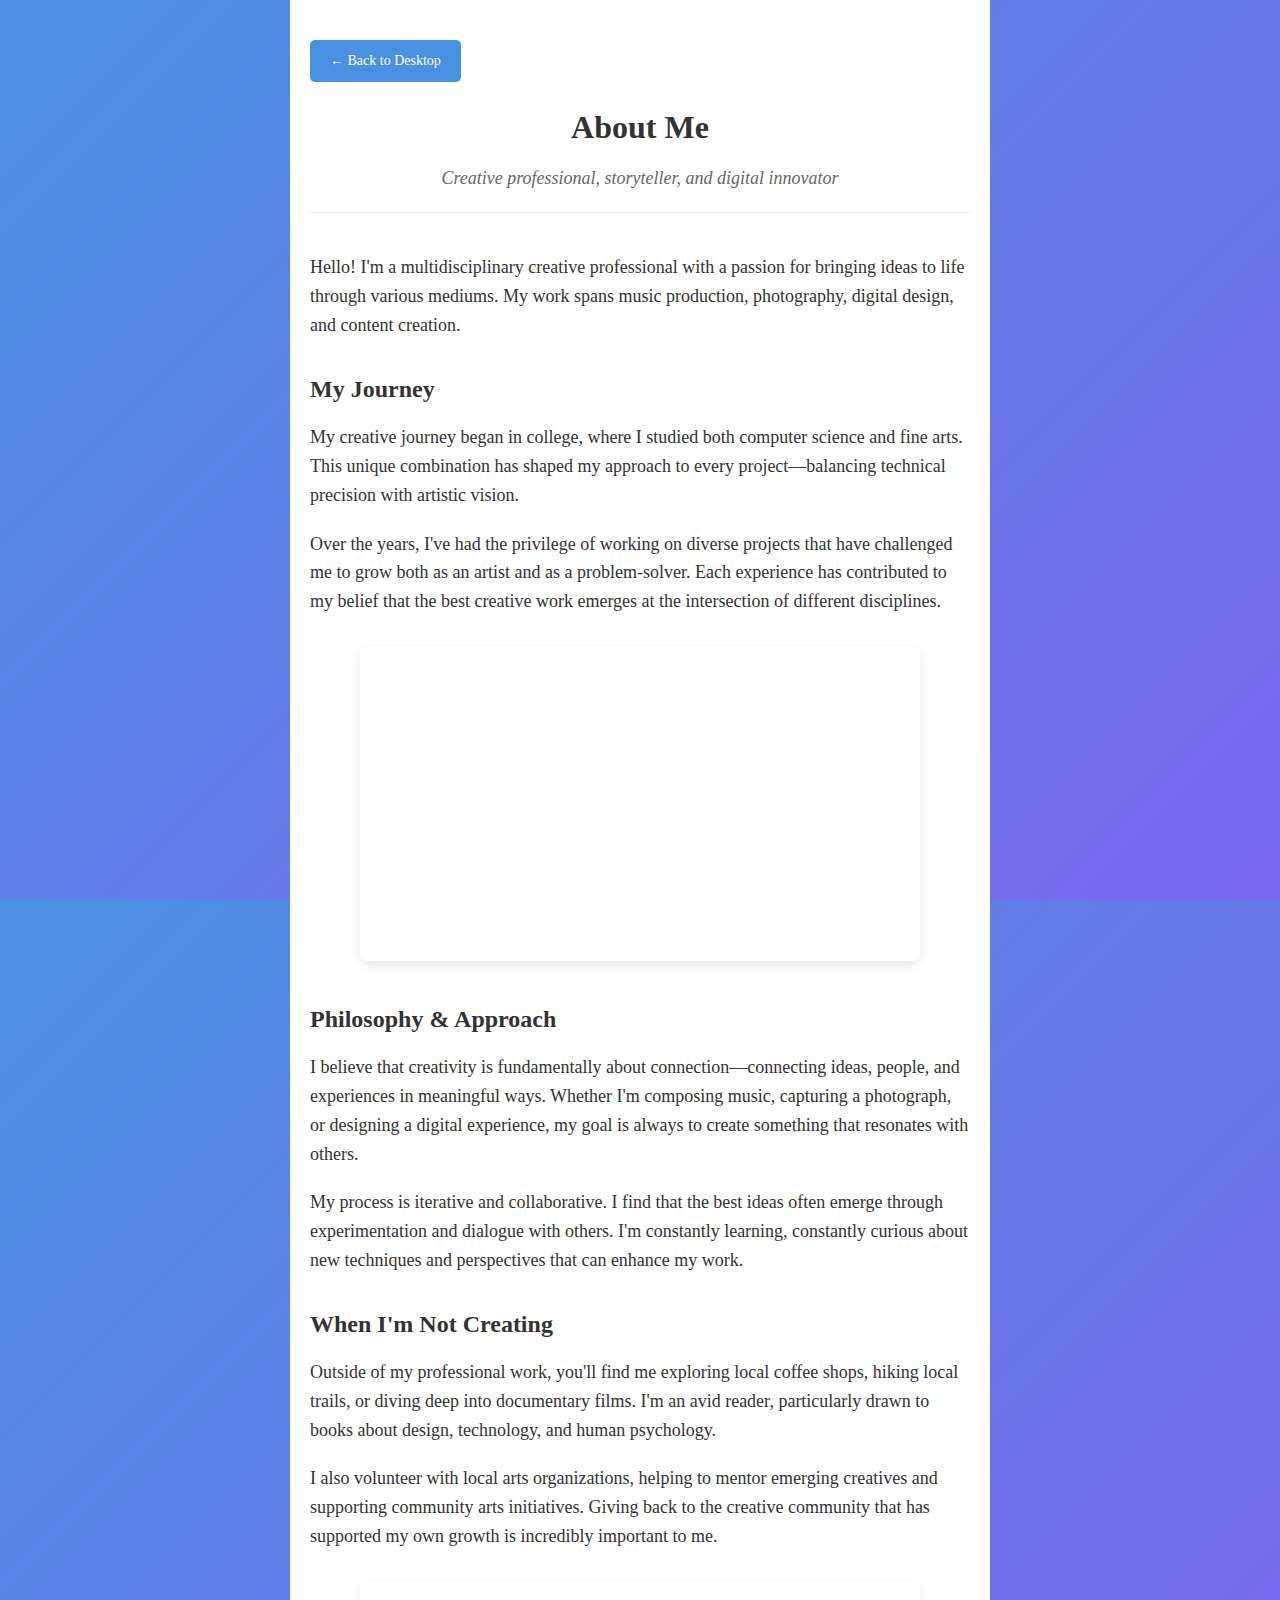
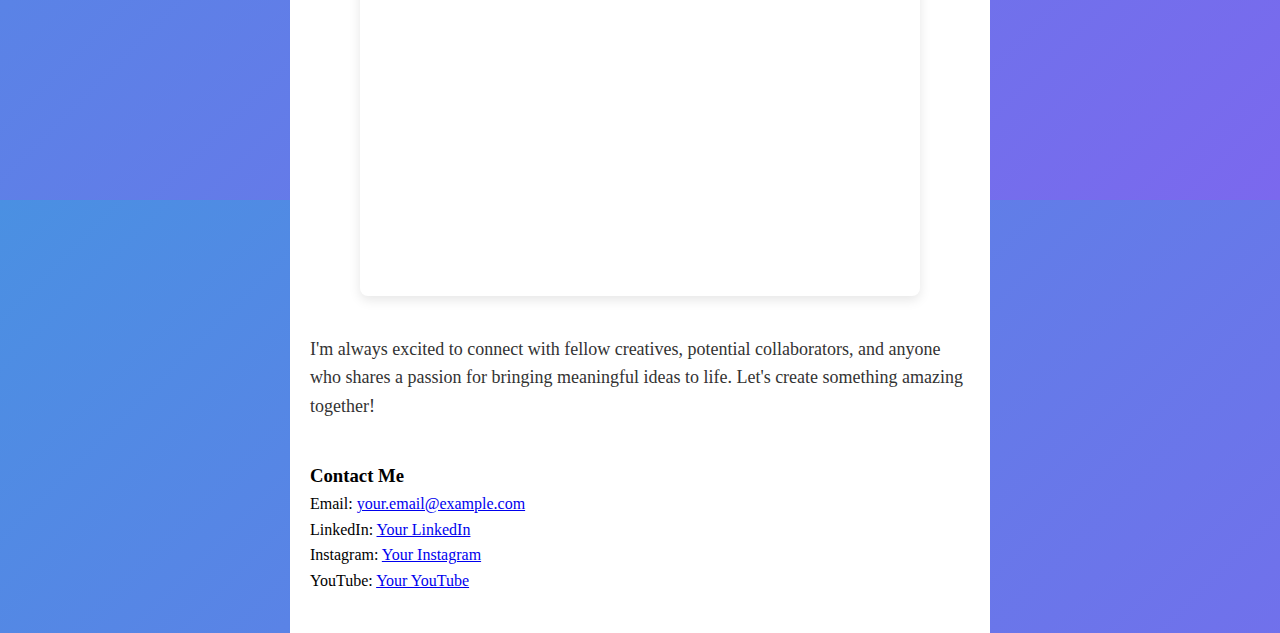
<file: about.html>
<!DOCTYPE html>
<html lang="en">
<head>
    <meta charset="UTF-8">
    <meta name="viewport" content="width=device-width, initial-scale=1.0">
    <title>About Me - Portfolio</title>
    <link rel="stylesheet" href="styles.css">
</head>
<body>
    <div class="article-container">
        <a href="index.html" class="back-button">← Back to Desktop</a>
        
        <div class="article-header">
            <h1 class="article-title">About Me</h1>
            <p class="article-subtitle">Creative professional, storyteller, and digital innovator</p>
        </div>
        
        <div class="article-content">
            <p>Hello! I'm a multidisciplinary creative professional with a passion for bringing ideas to life through various mediums. My work spans music production, photography, digital design, and content creation.</p>
            
            <h2>My Journey</h2>
            <p>My creative journey began in college, where I studied both computer science and fine arts. This unique combination has shaped my approach to every project—balancing technical precision with artistic vision.</p>
            
            <p>Over the years, I've had the privilege of working on diverse projects that have challenged me to grow both as an artist and as a problem-solver. Each experience has contributed to my belief that the best creative work emerges at the intersection of different disciplines.</p>
            
            <div class="youtube-embed">
                <iframe width="560" height="315" src="https://www.youtube.com/embed/dQw4w9WgXcQ" title="My Creative Process" frameborder="0" allow="accelerometer; autoplay; clipboard-write; encrypted-media; gyroscope; picture-in-picture" allowfullscreen></iframe>
            </div>
            
            <h2>Philosophy & Approach</h2>
            <p>I believe that creativity is fundamentally about connection—connecting ideas, people, and experiences in meaningful ways. Whether I'm composing music, capturing a photograph, or designing a digital experience, my goal is always to create something that resonates with others.</p>
            
            <p>My process is iterative and collaborative. I find that the best ideas often emerge through experimentation and dialogue with others. I'm constantly learning, constantly curious about new techniques and perspectives that can enhance my work.</p>
            
            <h2>When I'm Not Creating</h2>
            <p>Outside of my professional work, you'll find me exploring local coffee shops, hiking local trails, or diving deep into documentary films. I'm an avid reader, particularly drawn to books about design, technology, and human psychology.</p>
            
            <p>I also volunteer with local arts organizations, helping to mentor emerging creatives and supporting community arts initiatives. Giving back to the creative community that has supported my own growth is incredibly important to me.</p>
            
            <div class="youtube-embed">
                <iframe width="560" height="315" src="https://www.youtube.com/embed/dQw4w9WgXcQ" title="Life and Inspiration" frameborder="0" allow="accelerometer; autoplay; clipboard-write; encrypted-media; gyroscope; picture-in-picture" allowfullscreen></iframe>
            </div>
            
            <p>I'm always excited to connect with fellow creatives, potential collaborators, and anyone who shares a passion for bringing meaningful ideas to life. Let's create something amazing together!</p>
        </div>
        
        <!-- Contact Section -->
        <div class="contact-section">
            <h3>Contact Me</h3>
            <p>Email: <a href="mailto:your.email@example.com">your.email@example.com</a></p>
            <p>LinkedIn: <a href="#" target="_blank">Your LinkedIn</a></p>
            <p>Instagram: <a href="#" target="_blank">Your Instagram</a></p>
            <p>YouTube: <a href="#" target="_blank">Your YouTube</a></p>
        </div>
    </div>
</body>
</html>
</file>
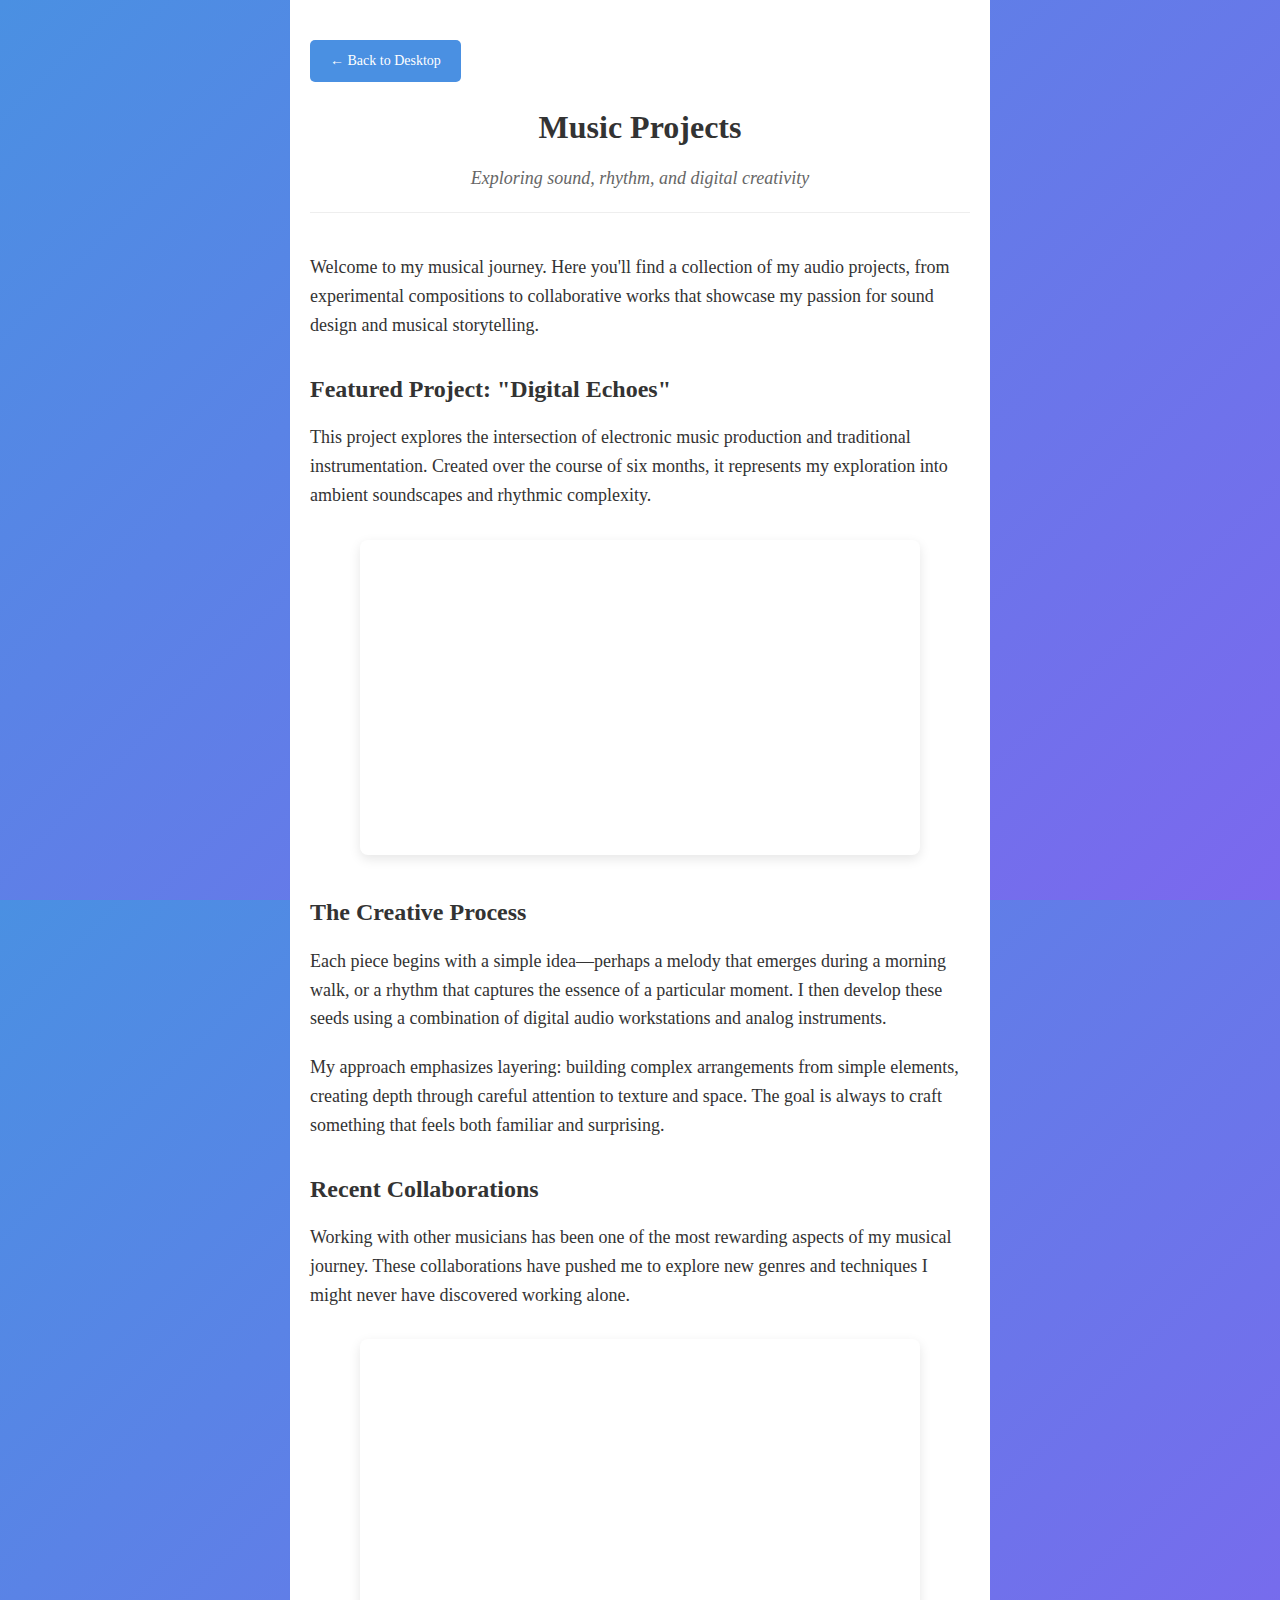
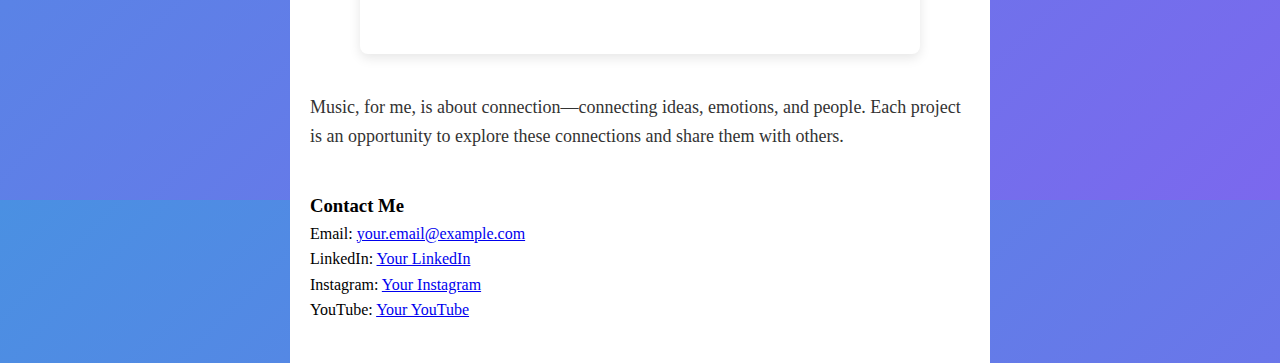
<file: music.html>
<!DOCTYPE html>
<html lang="en">
<head>
    <meta charset="UTF-8">
    <meta name="viewport" content="width=device-width, initial-scale=1.0">
    <title>Music Projects - Portfolio</title>
    <link rel="stylesheet" href="styles.css">
</head>
<body>
    <div class="article-container">
        <a href="index.html" class="back-button">← Back to Desktop</a>
        
        <div class="article-header">
            <h1 class="article-title">Music Projects</h1>
            <p class="article-subtitle">Exploring sound, rhythm, and digital creativity</p>
        </div>
        
        <div class="article-content">
            <p>Welcome to my musical journey. Here you'll find a collection of my audio projects, from experimental compositions to collaborative works that showcase my passion for sound design and musical storytelling.</p>
            
            <h2>Featured Project: "Digital Echoes"</h2>
            <p>This project explores the intersection of electronic music production and traditional instrumentation. Created over the course of six months, it represents my exploration into ambient soundscapes and rhythmic complexity.</p>
            
            <div class="youtube-embed">
                <iframe width="560" height="315" src="https://www.youtube.com/embed/dQw4w9WgXcQ" title="Music Project Video" frameborder="0" allow="accelerometer; autoplay; clipboard-write; encrypted-media; gyroscope; picture-in-picture" allowfullscreen></iframe>
            </div>
            
            <h2>The Creative Process</h2>
            <p>Each piece begins with a simple idea—perhaps a melody that emerges during a morning walk, or a rhythm that captures the essence of a particular moment. I then develop these seeds using a combination of digital audio workstations and analog instruments.</p>
            
            <p>My approach emphasizes layering: building complex arrangements from simple elements, creating depth through careful attention to texture and space. The goal is always to craft something that feels both familiar and surprising.</p>
            
            <h2>Recent Collaborations</h2>
            <p>Working with other musicians has been one of the most rewarding aspects of my musical journey. These collaborations have pushed me to explore new genres and techniques I might never have discovered working alone.</p>
            
            <div class="youtube-embed">
                <iframe width="560" height="315" src="https://www.youtube.com/embed/dQw4w9WgXcQ" title="Collaboration Project" frameborder="0" allow="accelerometer; autoplay; clipboard-write; encrypted-media; gyroscope; picture-in-picture" allowfullscreen></iframe>
            </div>
            
            <p>Music, for me, is about connection—connecting ideas, emotions, and people. Each project is an opportunity to explore these connections and share them with others.</p>
        </div>
        
        <!-- Contact Section -->
        <div class="contact-section">
            <h3>Contact Me</h3>
            <p>Email: <a href="mailto:your.email@example.com">your.email@example.com</a></p>
            <p>LinkedIn: <a href="#" target="_blank">Your LinkedIn</a></p>
            <p>Instagram: <a href="#" target="_blank">Your Instagram</a></p>
            <p>YouTube: <a href="#" target="_blank">Your YouTube</a></p>
        </div>
    </div>
</body>
</html>
</file>
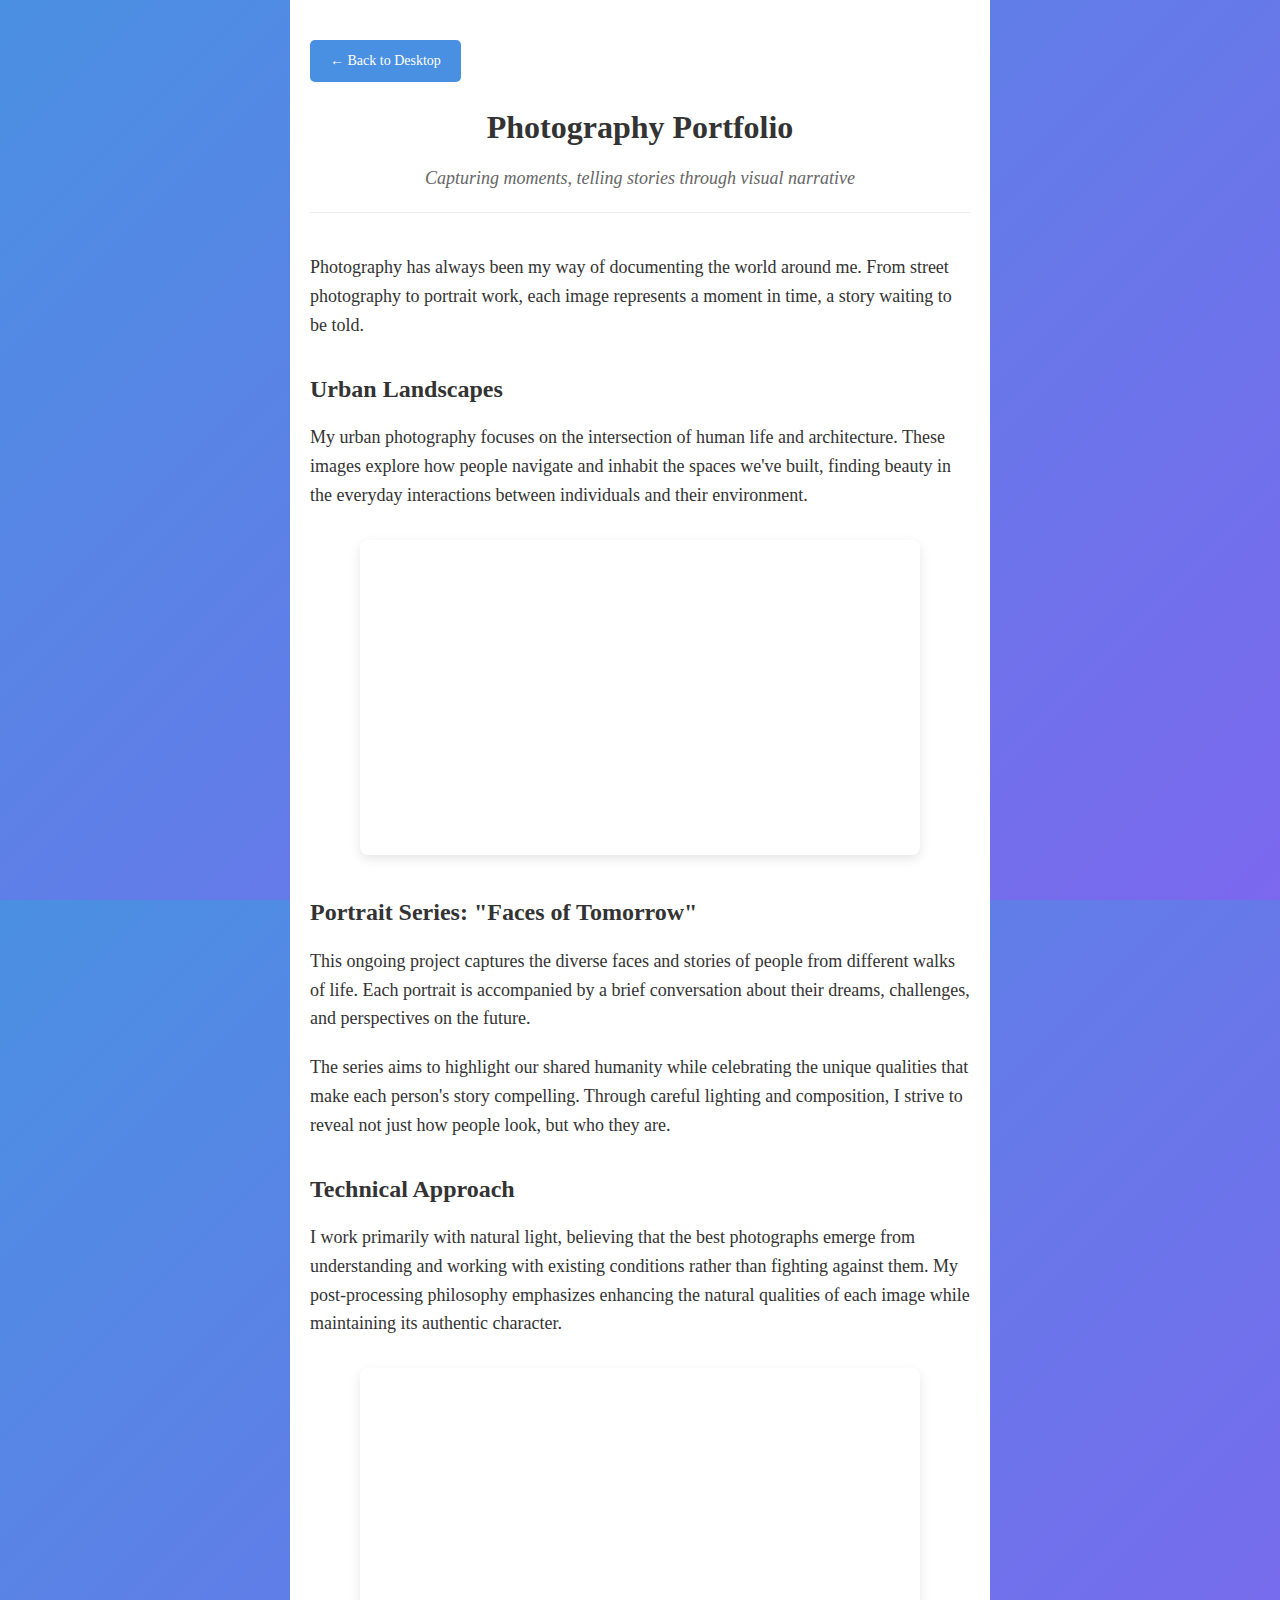
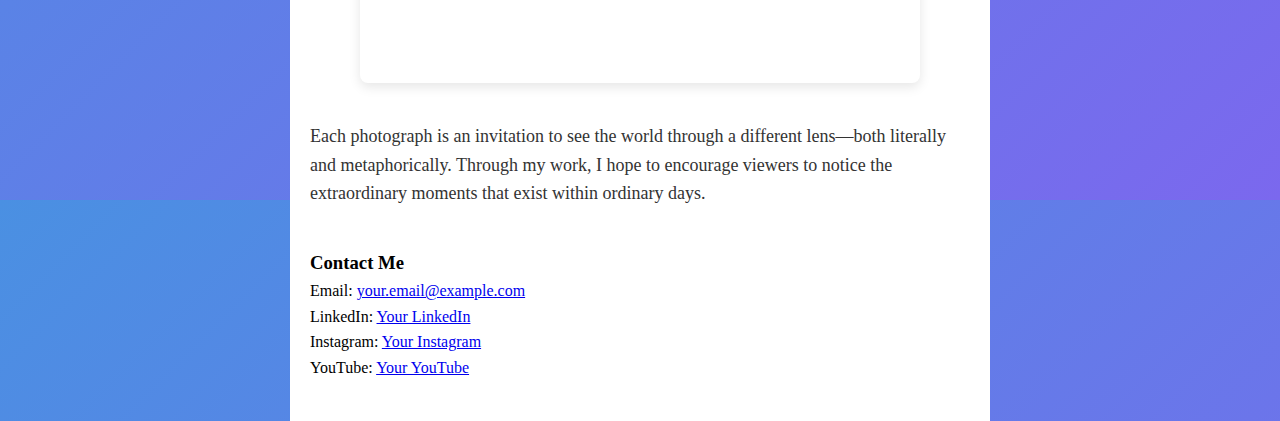
<file: photos.html>
<!DOCTYPE html>
<html lang="en">
<head>
    <meta charset="UTF-8">
    <meta name="viewport" content="width=device-width, initial-scale=1.0">
    <title>Photography - Portfolio</title>
    <link rel="stylesheet" href="styles.css">
</head>
<body>
    <div class="article-container">
        <a href="index.html" class="back-button">← Back to Desktop</a>
        
        <div class="article-header">
            <h1 class="article-title">Photography Portfolio</h1>
            <p class="article-subtitle">Capturing moments, telling stories through visual narrative</p>
        </div>
        
        <div class="article-content">
            <p>Photography has always been my way of documenting the world around me. From street photography to portrait work, each image represents a moment in time, a story waiting to be told.</p>
            
            <h2>Urban Landscapes</h2>
            <p>My urban photography focuses on the intersection of human life and architecture. These images explore how people navigate and inhabit the spaces we've built, finding beauty in the everyday interactions between individuals and their environment.</p>
            
            <div class="youtube-embed">
                <iframe width="560" height="315" src="https://www.youtube.com/embed/dQw4w9WgXcQ" title="Photography Behind the Scenes" frameborder="0" allow="accelerometer; autoplay; clipboard-write; encrypted-media; gyroscope; picture-in-picture" allowfullscreen></iframe>
            </div>
            
            <h2>Portrait Series: "Faces of Tomorrow"</h2>
            <p>This ongoing project captures the diverse faces and stories of people from different walks of life. Each portrait is accompanied by a brief conversation about their dreams, challenges, and perspectives on the future.</p>
            
            <p>The series aims to highlight our shared humanity while celebrating the unique qualities that make each person's story compelling. Through careful lighting and composition, I strive to reveal not just how people look, but who they are.</p>
            
            <h2>Technical Approach</h2>
            <p>I work primarily with natural light, believing that the best photographs emerge from understanding and working with existing conditions rather than fighting against them. My post-processing philosophy emphasizes enhancing the natural qualities of each image while maintaining its authentic character.</p>
            
            <div class="youtube-embed">
                <iframe width="560" height="315" src="https://www.youtube.com/embed/dQw4w9WgXcQ" title="Photography Techniques" frameborder="0" allow="accelerometer; autoplay; clipboard-write; encrypted-media; gyroscope; picture-in-picture" allowfullscreen></iframe>
            </div>
            
            <p>Each photograph is an invitation to see the world through a different lens—both literally and metaphorically. Through my work, I hope to encourage viewers to notice the extraordinary moments that exist within ordinary days.</p>
        </div>
        
        <!-- Contact Section -->
        <div class="contact-section">
            <h3>Contact Me</h3>
            <p>Email: <a href="mailto:your.email@example.com">your.email@example.com</a></p>
            <p>LinkedIn: <a href="#" target="_blank">Your LinkedIn</a></p>
            <p>Instagram: <a href="#" target="_blank">Your Instagram</a></p>
            <p>YouTube: <a href="#" target="_blank">Your YouTube</a></p>
        </div>
    </div>
</body>
</html>
</file>
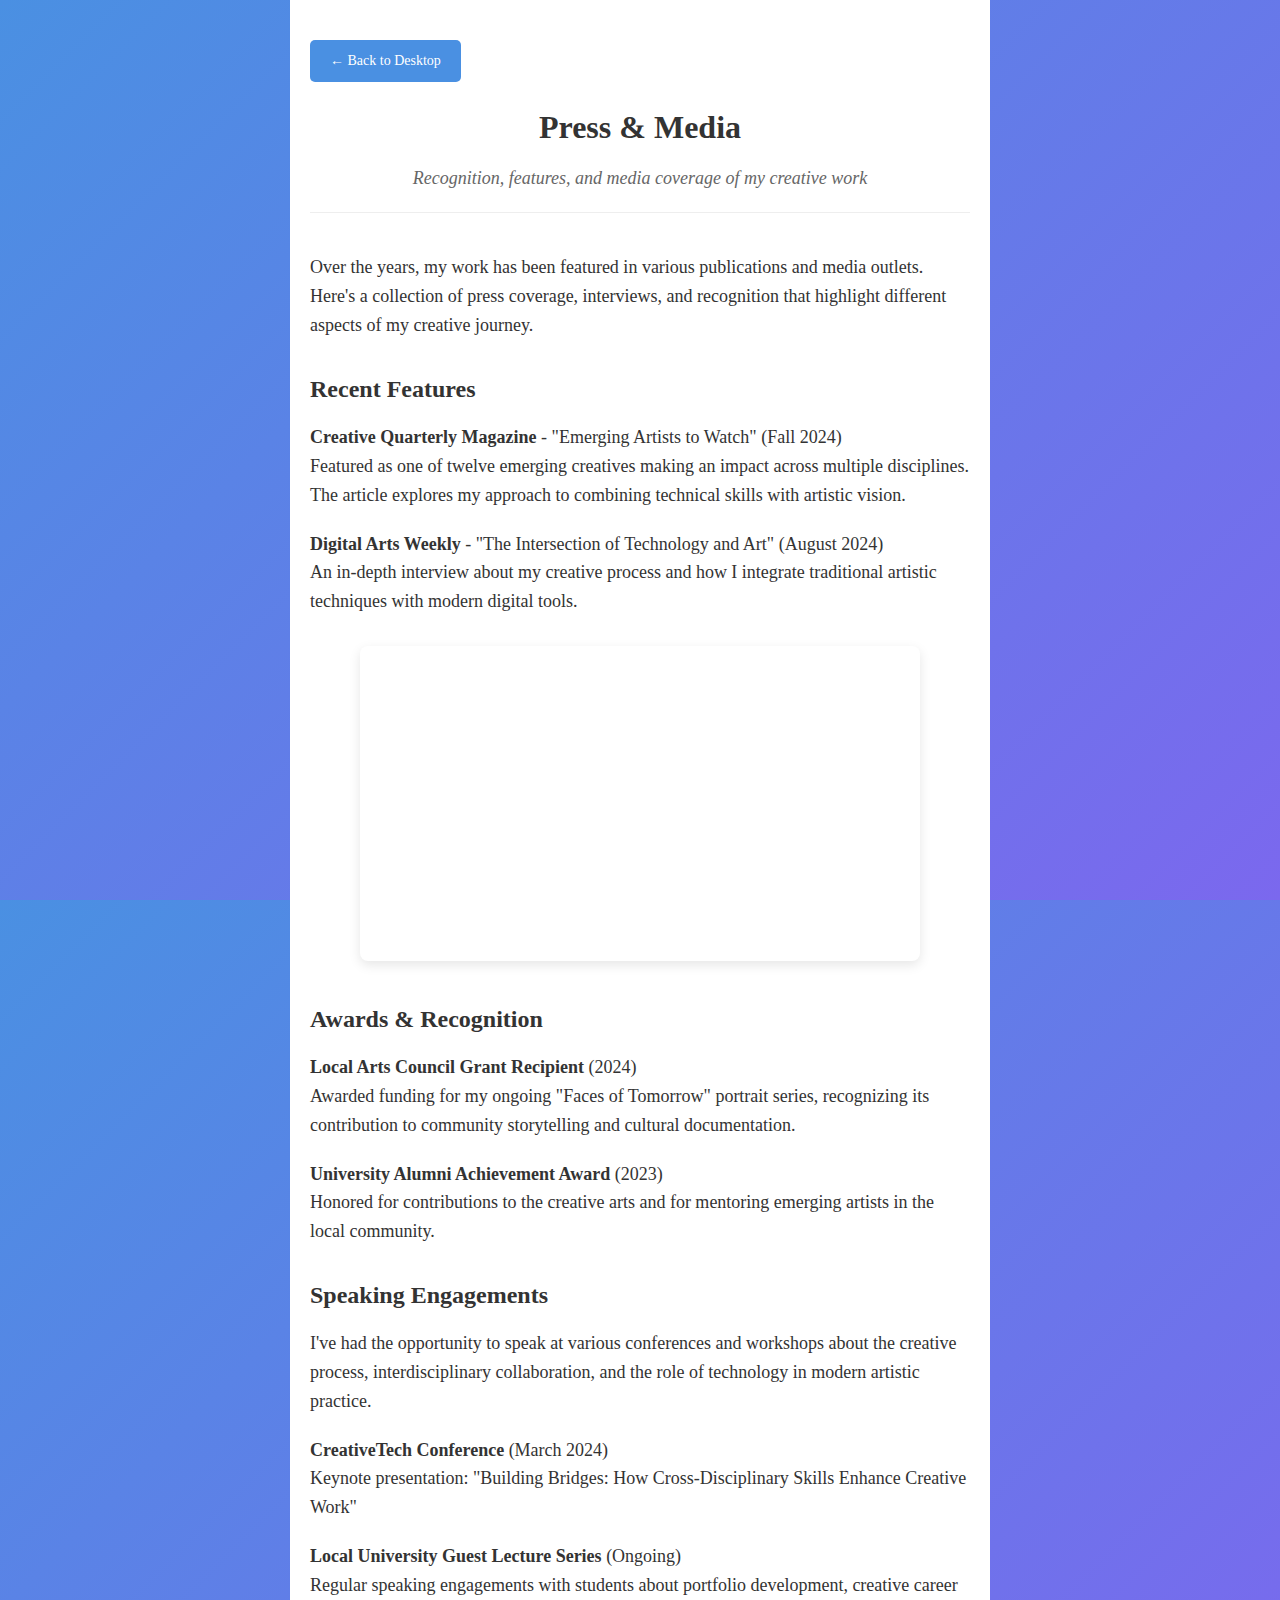
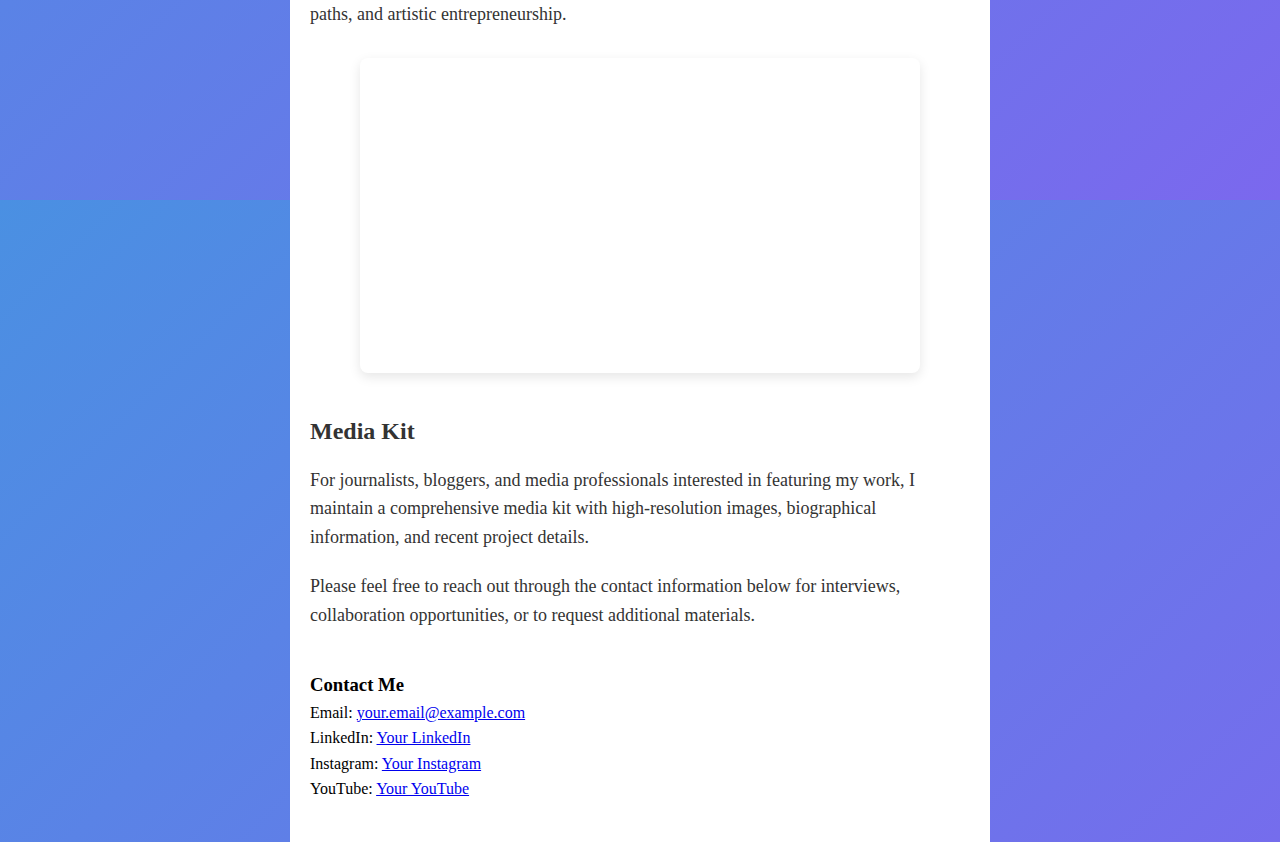
<file: press.html>
<!DOCTYPE html>
<html lang="en">
<head>
    <meta charset="UTF-8">
    <meta name="viewport" content="width=device-width, initial-scale=1.0">
    <title>Press & Media - Portfolio</title>
    <link rel="stylesheet" href="styles.css">
</head>
<body>
    <div class="article-container">
        <a href="index.html" class="back-button">← Back to Desktop</a>
        
        <div class="article-header">
            <h1 class="article-title">Press & Media</h1>
            <p class="article-subtitle">Recognition, features, and media coverage of my creative work</p>
        </div>
        
        <div class="article-content">
            <p>Over the years, my work has been featured in various publications and media outlets. Here's a collection of press coverage, interviews, and recognition that highlight different aspects of my creative journey.</p>
            
            <h2>Recent Features</h2>
            <p><strong>Creative Quarterly Magazine</strong> - "Emerging Artists to Watch" (Fall 2024)<br>
            Featured as one of twelve emerging creatives making an impact across multiple disciplines. The article explores my approach to combining technical skills with artistic vision.</p>
            
            <p><strong>Digital Arts Weekly</strong> - "The Intersection of Technology and Art" (August 2024)<br>
            An in-depth interview about my creative process and how I integrate traditional artistic techniques with modern digital tools.</p>
            
            <div class="youtube-embed">
                <iframe width="560" height="315" src="https://www.youtube.com/embed/dQw4w9WgXcQ" title="Interview with Creative Quarterly" frameborder="0" allow="accelerometer; autoplay; clipboard-write; encrypted-media; gyroscope; picture-in-picture" allowfullscreen></iframe>
            </div>
            
            <h2>Awards & Recognition</h2>
            <p><strong>Local Arts Council Grant Recipient</strong> (2024)<br>
            Awarded funding for my ongoing "Faces of Tomorrow" portrait series, recognizing its contribution to community storytelling and cultural documentation.</p>
            
            <p><strong>University Alumni Achievement Award</strong> (2023)<br>
            Honored for contributions to the creative arts and for mentoring emerging artists in the local community.</p>
            
            <h2>Speaking Engagements</h2>
            <p>I've had the opportunity to speak at various conferences and workshops about the creative process, interdisciplinary collaboration, and the role of technology in modern artistic practice.</p>
            
            <p><strong>CreativeTech Conference</strong> (March 2024)<br>
            Keynote presentation: "Building Bridges: How Cross-Disciplinary Skills Enhance Creative Work"</p>
            
            <p><strong>Local University Guest Lecture Series</strong> (Ongoing)<br>
            Regular speaking engagements with students about portfolio development, creative career paths, and artistic entrepreneurship.</p>
            
            <div class="youtube-embed">
                <iframe width="560" height="315" src="https://www.youtube.com/embed/dQw4w9WgXcQ" title="CreativeTech Conference Keynote" frameborder="0" allow="accelerometer; autoplay; clipboard-write; encrypted-media; gyroscope; picture-in-picture" allowfullscreen></iframe>
            </div>
            
            <h2>Media Kit</h2>
            <p>For journalists, bloggers, and media professionals interested in featuring my work, I maintain a comprehensive media kit with high-resolution images, biographical information, and recent project details.</p>
            
            <p>Please feel free to reach out through the contact information below for interviews, collaboration opportunities, or to request additional materials.</p>
        </div>
        
        <!-- Contact Section -->
        <div class="contact-section">
            <h3>Contact Me</h3>
            <p>Email: <a href="mailto:your.email@example.com">your.email@example.com</a></p>
            <p>LinkedIn: <a href="#" target="_blank">Your LinkedIn</a></p>
            <p>Instagram: <a href="#" target="_blank">Your Instagram</a></p>
            <p>YouTube: <a href="#" target="_blank">Your YouTube</a></p>
        </div>
    </div>
</body>
</html>
</file>
<file: styles.css>
/* Reset and base styles */
* {
    margin: 0;
    padding: 0;
    box-sizing: border-box;
}

body {
    font-family: 'Chicago', 'Geneva', 'Helvetica', sans-serif;
    overflow: hidden;
    height: 100vh;
    background: linear-gradient(135deg, #4a90e2 0%, #7b68ee 100%);
}

/* Desktop container */
.desktop {
    height: 100vh;
    position: relative;
    background: linear-gradient(135deg, #4a90e2 0%, #7b68ee 100%);
    background-image: 
        radial-gradient(circle at 25% 25%, rgba(255,255,255,0.1) 0%, transparent 50%),
        radial-gradient(circle at 75% 75%, rgba(255,255,255,0.05) 0%, transparent 50%);
}

/* Menu Bar */
.menu-bar {
    height: 22px;
    background: linear-gradient(to bottom, #f0f0f0 0%, #d0d0d0 100%);
    border-bottom: 1px solid #999;
    display: flex;
    justify-content: space-between;
    align-items: center;
    padding: 0 10px;
    font-size: 12px;
    font-weight: bold;
    color: #333;
    box-shadow: 0 1px 3px rgba(0,0,0,0.2);
}

.menu-left {
    display: flex;
    gap: 15px;
    align-items: center;
}

.apple-logo {
    font-size: 16px;
    color: #00FFFF; /* Aqua color */
    text-shadow: 
        0 1px 2px rgba(0,0,0,0.3), /* Subtle shadow for depth */
        0 0 10px rgba(0,255,255,0.5); /* Aqua glow effect */
    filter: hue-rotate(180deg) saturate(1.5) brightness(1.2);
}

.menu-item {
    cursor: pointer;
    padding: 2px 8px;
    border-radius: 3px;
}

.menu-item:hover {
    background: #4a90e2;
    color: white;
}

/* Dropdown Menu Styles */
.dropdown {
    position: relative;
    cursor: pointer;
}

.dropdown-menu {
    position: absolute;
    top: 100%;
    left: 0;
    background: linear-gradient(135deg, #f0f0f0 0%, #e0e0e0 100%);
    border: 1px solid #999;
    border-radius: 5px;
    box-shadow: 
        0 4px 8px rgba(0,0,0,0.3),
        inset 0 1px 0 rgba(255,255,255,0.8);
    min-width: 180px;
    z-index: 1000;
    opacity: 0;
    visibility: hidden;
    transform: translateY(-10px);
    transition: all 0.2s ease;
    font-family: 'Lucida Grande', 'Geneva', sans-serif;
    font-size: 12px;
}

.dropdown.active .dropdown-menu {
    opacity: 1;
    visibility: visible;
    transform: translateY(0);
}

.dropdown-item {
    padding: 8px 12px;
    cursor: pointer;
    border-bottom: 1px solid #ccc;
    color: #333;
    transition: background 0.1s ease;
    position: relative;
    z-index: 1001;
}

.dropdown-item:last-child {
    border-bottom: none;
}

.dropdown-item:hover {
    background: linear-gradient(135deg, #0066cc 0%, #0055aa 100%);
    color: white;
}

.dropdown-separator {
    height: 1px;
    background: linear-gradient(90deg, transparent 0%, #999 50%, transparent 100%);
    margin: 4px 0;
}

.dropdown-trigger {
    display: inline-block;
}

/* Joke item styling */
.joke-item {
    color: #666 !important;
    font-style: italic;
    text-align: center;
    background: linear-gradient(135deg, #fff5e6 0%, #ffe6cc 100%) !important;
    border: 1px dashed #ff9933 !important;
}

.joke-item:hover {
    background: linear-gradient(135deg, #ff9933 0%, #ff8000 100%) !important;
    color: white !important;
    transform: scale(1.05);
    box-shadow: 0 2px 8px rgba(255, 153, 51, 0.4);
}

.menu-right {
    font-size: 11px;
}

/* Desktop Area */
.desktop-area {
    height: calc(100vh - 22px - 220px);
    padding: 20px;
    display: grid;
    grid-template-columns: repeat(6, 1fr);
    grid-template-rows: repeat(4, 1fr);
    gap: 20px;
    align-content: start;
}

/* Folder Styles */
.folder, .trash-can, .bart-character {
    display: flex;
    flex-direction: column;
    align-items: center;
    cursor: pointer;
    padding: 10px;
    border-radius: 8px;
    transition: all 0.2s ease;
    user-select: none;
    max-width: 80px;
    height: 80px;
    justify-content: center;
}

/* Specific folder positioning */
.folder[data-external*="Billie-Cavallaro"] {
    grid-column: 1;
    grid-row: 1;
    justify-self: start;
    align-self: start;
}

.folder[data-external*="249e7f3f02bb80b687abf03314aecf5a"] {
    grid-column: 2;
    grid-row: 1;
    justify-self: start;
    align-self: start;
}



.folder[data-external*="Press"] {
    grid-column: 5;
    grid-row: 1;
    justify-self: start;
    align-self: start;
}

/* Billie Character */
.bart-character {
    grid-column: 1;
    grid-row: 2;
    justify-self: start;
    align-self: start;
    cursor: default;
}

.bart-character:hover {
    transform: scale(1.05);
    background: rgba(255, 255, 255, 0.1);
    backdrop-filter: blur(10px);
}

.bart-icon {
    margin-bottom: 5px;
    filter: drop-shadow(2px 2px 4px rgba(0,0,0,0.3));
}

.bart-icon img {
    width: 58px;
    height: 58px;
    border-radius: 8px;
    object-fit: cover;
    display: block;
    border: 2px solid rgba(255,255,255,0.3);
}

.bart-label {
    font-size: 11px;
    color: white;
    text-align: center;
    text-shadow: 1px 1px 2px rgba(0,0,0,0.7);
    font-weight: bold;
    line-height: 1.2;
}

/* Simple, consistent hover effect for all folders */
.folder:hover, .trash-can:hover {
    background: rgba(173, 216, 230, 0.4);
    transform: scale(1.05);
    transition: all 0.2s ease;
    border-radius: 8px;
    box-shadow: 0 2px 8px rgba(0, 0, 0, 0.2);
}

.folder:active, .trash-can:active {
    transform: scale(0.95);
}

.folder-icon, .trash-icon {
    font-size: 48px;
    margin-bottom: 5px;
    filter: drop-shadow(2px 2px 4px rgba(0,0,0,0.3));
}

/* Classic yellow folder styling (About Me) */
.classic-folder {
    width: 48px;
    height: 36px;
    background: linear-gradient(135deg, #f4d03f 0%, #f1c40f 50%, #e67e22 100%);
    border-radius: 4px 4px 2px 2px;
    position: relative;
    box-shadow: 
        inset 0 1px 0 rgba(255,255,255,0.3),
        inset 0 -1px 0 rgba(0,0,0,0.2),
        2px 2px 6px rgba(0,0,0,0.3);
    border: 1px solid #d68910;
}

.classic-folder::before {
    content: '';
    position: absolute;
    top: -6px;
    left: 8px;
    width: 16px;
    height: 8px;
    background: linear-gradient(135deg, #f4d03f 0%, #f1c40f 50%, #e67e22 100%);
    border-radius: 3px 3px 0 0;
    border: 1px solid #d68910;
    border-bottom: none;
    box-shadow: inset 0 1px 0 rgba(255,255,255,0.3);
}

.classic-folder::after {
    content: '';
    position: absolute;
    top: 4px;
    left: 4px;
    right: 4px;
    bottom: 4px;
    background: linear-gradient(45deg, rgba(255,255,255,0.1) 0%, transparent 50%);
    border-radius: 2px;
}

/* Portfolio folder - Aqua */
.folder[data-external*="249e7f3f02bb80b687abf03314aecf5a"] .classic-folder,
.folder[data-external*="249e7f3f02bb80b687abf03314aecf5a"] .classic-folder::before {
    background: linear-gradient(135deg, #00FFFF 0%, #00CCCC 50%, #009999 100%);
    border-color: #009999;
}

/* Music folder - Purple */
.folder[data-music="true"] .classic-folder,
.folder[data-music="true"] .classic-folder::before {
    background: linear-gradient(135deg, #9b59b6 0%, #8e44ad 50%, #6c3483 100%);
    border-color: #6c3483;
}

/* Photos folder - Green */
.folder[data-photos="true"] .classic-folder,
.folder[data-photos="true"] .classic-folder::before {
    background: linear-gradient(135deg, #2ecc71 0%, #27ae60 50%, #1e8449 100%);
    border-color: #1e8449;
}

/* Press folder - Light Pink */
.folder[data-external*="Press"] .classic-folder,
.folder[data-external*="Press"] .classic-folder::before {
    background: linear-gradient(135deg, #ff69b4 0%, #ff1493 50%, #db7093 100%);
    border-color: #db7093;
}

.folder-label, .trash-label {
    font-size: 11px;
    color: white;
    text-align: center;
    text-shadow: 1px 1px 2px rgba(0,0,0,0.7);
    font-weight: bold;
    line-height: 1.2;
}

/* Trash can positioning */
.trash-can {
    grid-column: 6;
    grid-row: 4;
    justify-self: end;
    align-self: end;
}

/* Terminal Styles */
.terminal {
    position: absolute;
    bottom: 0;
    left: 20px;
    right: 20px;
    height: 200px;
    min-height: 150px;
    max-height: 300px;
    background: #000;
    border-radius: 8px 8px 0 0;
    box-shadow: 0 -4px 12px rgba(0,0,0,0.3);
    font-family: 'Monaco', 'Menlo', 'Consolas', monospace;
    overflow: hidden;
}

.terminal-header {
    height: 24px;
    background: linear-gradient(to bottom, #e8e8e8 0%, #d0d0d0 100%);
    border-bottom: 1px solid #999;
    display: flex;
    align-items: center;
    padding: 0 10px;
    position: relative;
}

.terminal-buttons {
    display: flex;
    gap: 6px;
}

.terminal-button {
    width: 12px;
    height: 12px;
    border-radius: 50%;
    border: 1px solid rgba(0,0,0,0.2);
}

.terminal-button.close {
    background: linear-gradient(to bottom, #ff5f57 0%, #ff3b30 100%);
}

.terminal-button.minimize {
    background: linear-gradient(to bottom, #ffbd2e 0%, #ff9500 100%);
}

.terminal-button.maximize {
    background: linear-gradient(to bottom, #28ca42 0%, #00c851 100%);
}

.terminal-title {
    position: absolute;
    left: 50%;
    transform: translateX(-50%);
    font-size: 12px;
    font-weight: bold;
    color: #333;
}

.terminal-body {
    height: calc(140px - 25px);
    background: #000;
    color: #00ff00;
    padding: 8px 12px;
    font-size: 11px;
    line-height: 1.4;
    overflow-y: auto;
}

.terminal-line {
    margin: 2px 0;
    display: flex;
    align-items: center;
}

.prompt {
    color: #00ff00;
    font-weight: bold;
}

.command {
    color: #ffffff;
    margin-left: 4px;
}

.system-msg {
    color: #888;
    font-style: italic;
}

.cursor {
    color: #00ff00;
    animation: blink 1s infinite;
}

@keyframes blink {
    0%, 50% { opacity: 1; }
    51%, 100% { opacity: 0; }
}

.interaction-log {
    color: #ffff00;
}

.error-log {
    color: #ff4444;
}

.success-log {
    color: #44ff44;
}

/* Contact Window */
.contact-window {
    position: absolute;
    top: 200px;
    left: 120px;
    width: 280px;
    background: #f0f0f0;
    border: 2px solid #999;
    border-radius: 8px;
    box-shadow: 0 4px 12px rgba(0,0,0,0.3);
    font-family: 'Chicago', 'Geneva', 'Helvetica', sans-serif;
    overflow: hidden;
    display: none;
}

.window-header {
    height: 24px;
    background: linear-gradient(to bottom, #e8e8e8 0%, #d0d0d0 100%);
    border-bottom: 1px solid #999;
    display: flex;
    align-items: center;
    padding: 0 10px;
    position: relative;
    cursor: move;
}

.window-buttons {
    display: flex;
    gap: 6px;
}

.window-button {
    width: 12px;
    height: 12px;
    border-radius: 50%;
    border: 1px solid rgba(0,0,0,0.2);
    cursor: pointer;
    transition: all 0.2s ease;
}

.window-button.close {
    background: linear-gradient(to bottom, #ff5f57 0%, #ff3b30 100%);
    display: flex;
    align-items: center;
    justify-content: center;
    font-size: 10px;
    font-weight: bold;
    color: #800000;
    text-shadow: 0 1px 1px rgba(255,255,255,0.3);
    line-height: 1;
}

.window-button.minimize {
    background: linear-gradient(to bottom, #ffbd2e 0%, #ff9500 100%);
}

.window-button.maximize {
    background: linear-gradient(to bottom, #28ca42 0%, #00c851 100%);
}

.window-button:hover {
    transform: scale(1.1);
}

.window-title {
    position: absolute;
    left: 50%;
    transform: translateX(-50%);
    font-size: 12px;
    font-weight: bold;
    color: #333;
    user-select: none;
}

.window-body {
    background: #f0f0f0;
    padding: 15px;
    font-size: 12px;
    line-height: 1.4;
}

.contact-content p {
    margin: 8px 0;
    color: #333;
}

.contact-content strong {
    color: #000;
    font-weight: bold;
}

.contact-content a {
    color: #4a90e2;
    text-decoration: none;
    font-weight: bold;
}

.contact-content a:hover {
    text-decoration: underline;
    color: #357abd;
}

/* Image Popup Window */
.image-popup {
    position: fixed;
    top: 50%;
    left: 50%;
    transform: translate(-50%, -50%);
    background: #f0f0f0;
    border: 2px solid #999;
    border-radius: 8px;
    box-shadow: 0 8px 24px rgba(0,0,0,0.4);
    font-family: 'Chicago', 'Geneva', 'Helvetica', sans-serif;
    z-index: 1000;
    min-width: 400px;
    max-width: 80vw;
    max-height: 80vh;
}

.popup-header {
    height: 24px;
    background: linear-gradient(to bottom, #e8e8e8 0%, #d0d0d0 100%);
    border-bottom: 1px solid #999;
    display: flex;
    align-items: center;
    padding: 0 10px;
    position: relative;
    cursor: move;
}

.popup-buttons {
    display: flex;
    gap: 6px;
}

.popup-button {
    width: 16px;
    height: 16px;
    border-radius: 50%;
    border: 1px solid rgba(0,0,0,0.2);
    cursor: pointer;
    transition: all 0.2s ease;
    display: flex;
    align-items: center;
    justify-content: center;
    font-size: 12px;
    font-weight: bold;
    color: #333;
}

.popup-button.close {
    background: linear-gradient(to bottom, #ff5f57 0%, #ff3b30 100%);
    color: white;
}

.popup-button:hover {
    transform: scale(1.1);
}

.popup-title {
    position: absolute;
    left: 50%;
    transform: translateX(-50%);
    font-size: 12px;
    font-weight: bold;
    color: #333;
    user-select: none;
}

.popup-body {
    background: #f0f0f0;
    padding: 20px;
    text-align: center;
    max-height: 60vh;
    overflow-y: auto;
}

.popup-image {
    max-width: 100%;
    max-height: 100%;
    border-radius: 4px;
    box-shadow: 0 2px 8px rgba(0,0,0,0.2);
}

/* Music Window Styles */
.music-window {
    position: fixed;
    top: 50%;
    left: 50%;
    transform: translate(-50%, -50%);
    background: #f0f0f0;
    border: 2px solid #999;
    border-radius: 8px;
    box-shadow: 0 8px 24px rgba(0,0,0,0.4);
    font-family: 'Chicago', 'Geneva', 'Helvetica', sans-serif;
    z-index: 1000;
    width: 500px;
    max-height: 80vh;
    overflow: hidden;
}

.music-content {
    padding: 20px;
    background: #f0f0f0;
    font-size: 12px;
    line-height: 1.4;
}

.music-content h3 {
    margin: 0 0 15px 0;
    color: #333;
    font-size: 14px;
    font-weight: bold;
}

.recording-section, .sound-library, .mixer-section {
    margin-bottom: 25px;
    padding: 15px;
    background: #e8e8e8;
    border-radius: 6px;
    border: 1px solid #ccc;
}

.recording-controls {
    display: flex;
    gap: 10px;
    margin-bottom: 10px;
    flex-wrap: wrap;
}

.music-button {
    padding: 8px 12px;
    background: linear-gradient(to bottom, #4a90e2 0%, #357abd 100%);
    color: white;
    border: 1px solid #2d5aa0;
    border-radius: 4px;
    cursor: pointer;
    font-size: 11px;
    font-weight: bold;
    transition: all 0.2s ease;
}

.music-button:hover:not(:disabled) {
    background: linear-gradient(to bottom, #357abd 0%, #2d5aa0 100%);
    transform: translateY(-1px);
}

.music-button:disabled {
    background: #ccc;
    color: #666;
    cursor: not-allowed;
    border-color: #999;
}

.recording-status {
    font-style: italic;
    color: #666;
    font-size: 11px;
}

.sound-buttons {
    display: grid;
    grid-template-columns: repeat(2, 1fr);
    gap: 8px;
}

.sound-button {
    padding: 6px 10px;
    background: linear-gradient(to bottom, #28ca42 0%, #00c851 100%);
    color: white;
    border: 1px solid #00a844;
    border-radius: 4px;
    cursor: pointer;
    font-size: 10px;
    font-weight: bold;
    transition: all 0.2s ease;
}

.sound-button:hover {
    background: linear-gradient(to bottom, #00c851 0%, #00a844 100%);
    transform: translateY(-1px);
}

.volume-controls {
    display: flex;
    flex-direction: column;
    gap: 8px;
}

.volume-controls label {
    font-size: 11px;
    color: #333;
    font-weight: bold;
}

.volume-controls input[type="range"] {
    width: 100%;
    height: 6px;
    background: #ddd;
    border-radius: 3px;
    outline: none;
    -webkit-appearance: none;
}

.volume-controls input[type="range"]::-webkit-slider-thumb {
    -webkit-appearance: none;
    width: 16px;
    height: 16px;
    background: #4a90e2;
    border-radius: 50%;
    cursor: pointer;
    border: 1px solid #357abd;
}

/* Gallery Window Styles - Mac OS X Aqua Interface */
.gallery-window {
    position: fixed;
    top: 50%;
    left: 50%;
    transform: translate(-50%, -50%);
    max-width: 900px;
    width: 90vw;
    background: linear-gradient(180deg, #f0f0f0 0%, #e8e8e8 100%);
    border: 1px solid #a0a0a0;
    border-radius: 8px;
    box-shadow: 0 8px 25px rgba(0,0,0,0.3);
    font-family: 'Lucida Grande', -apple-system, sans-serif;
    z-index: 1000;
    overflow: hidden;
}

.title-bar {
    height: 22px;
    background: linear-gradient(180deg, #d8d8d8 0%, #b8b8b8 100%);
    border-bottom: 1px solid #999;
    display: flex;
    align-items: center;
    padding: 0 10px;
    position: relative;
}

.traffic-lights {
    display: flex;
    gap: 8px;
    position: absolute;
    left: 8px;
}

.light {
    width: 13px;
    height: 13px;
    border-radius: 50%;
    border: 1px solid rgba(0,0,0,0.2);
    cursor: pointer;
    transition: all 0.1s ease;
    position: relative;
}

.light:hover {
    transform: scale(1.1);
    box-shadow: 0 1px 3px rgba(0,0,0,0.3);
}

.red { 
    background: radial-gradient(circle at 30% 30%, #ff6b6b, #e74c3c); 
}

.red::before {
    content: '×';
    position: absolute;
    top: 50%;
    left: 50%;
    transform: translate(-50%, -50%);
    color: rgba(0,0,0,0.6);
    font-size: 8px;
    font-weight: bold;
    line-height: 1;
    opacity: 0;
    transition: opacity 0.1s ease;
}

.red:hover::before {
    opacity: 1;
}

.yellow { background: radial-gradient(circle at 30% 30%, #ffd93d, #f39c12); }
.green { background: radial-gradient(circle at 30% 30%, #6bcf7f, #27ae60); }

.window-title {
    flex: 1;
    text-align: center;
    font-size: 13px;
    font-weight: bold;
    color: #333;
    text-shadow: 0 1px 0 rgba(255,255,255,0.8);
}

.toolbar {
    height: 40px;
    background: linear-gradient(180deg, #f8f8f8 0%, #e8e8e8 100%);
    border-bottom: 1px solid #ccc;
    display: flex;
    align-items: center;
    padding: 0 15px;
    gap: 15px;
}

.toolbar-button {
    background: linear-gradient(180deg, #ffffff 0%, #e0e0e0 100%);
    border: 1px solid #999;
    border-radius: 4px;
    padding: 4px 12px;
    font-size: 11px;
    cursor: pointer;
    text-shadow: 0 1px 0 rgba(255,255,255,0.8);
    transition: all 0.1s ease;
}

.toolbar-button:hover {
    background: linear-gradient(180deg, #ffffff 0%, #d0d0d0 100%);
}

.toolbar-button:active {
    background: linear-gradient(180deg, #d0d0d0 0%, #b0b0b0 100%);
    transform: translateY(1px);
}

.content {
    padding: 20px;
    background: #ffffff;
    min-height: 500px;
    max-height: 70vh;
    overflow-y: auto;
}

.gallery-grid {
    display: grid;
    grid-template-columns: repeat(auto-fill, minmax(180px, 1fr));
    gap: 15px;
    margin-top: 10px;
}

.photo-item {
    background: #f9f9f9;
    border: 2px solid #ddd;
    border-radius: 6px;
    padding: 8px;
    transition: all 0.2s ease;
    cursor: pointer;
    position: relative;
    overflow: hidden;
}

.photo-item:hover {
    border-color: #4a90e2;
    box-shadow: 0 4px 12px rgba(74, 144, 226, 0.3);
    transform: translateY(-2px);
}

.photo-placeholder {
    aspect-ratio: 4/3;
    background: linear-gradient(135deg, #87ceeb 0%, #4682b4 100%);
    border-radius: 4px;
    display: flex;
    align-items: center;
    justify-content: center;
    color: white;
    font-size: 12px;
    text-align: center;
    position: relative;
    overflow: hidden;
}



.photo-placeholder::before {
    content: '';
    position: absolute;
    top: -50%;
    left: -50%;
    width: 200%;
    height: 200%;
    background: repeating-conic-gradient(from 0deg at 50% 50%, transparent 0deg, rgba(255,255,255,0.1) 15deg, transparent 30deg);
    animation: shimmer 3s linear infinite;
}

@keyframes shimmer {
    0% { transform: rotate(0deg); }
    100% { transform: rotate(360deg); }
}

.photo-name {
    margin-top: 6px;
    font-size: 11px;
    text-align: center;
    color: #333;
    white-space: nowrap;
    overflow: hidden;
    text-overflow: ellipsis;
}

.status-bar {
    height: 18px;
    background: linear-gradient(180deg, #f0f0f0 0%, #e0e0e0 100%);
    border-top: 1px solid #ccc;
    display: flex;
    align-items: center;
    padding: 0 10px;
    font-size: 10px;
    color: #666;
    justify-content: space-between;
}

.modal {
    display: none;
    position: fixed;
    top: 0;
    left: 0;
    width: 100%;
    height: 100%;
    background: rgba(0,0,0,0.7);
    z-index: 1001;
    align-items: center;
    justify-content: center;
}

.modal-content {
    background: linear-gradient(180deg, #f0f0f0 0%, #e8e8e8 100%);
    border: 1px solid #a0a0a0;
    border-radius: 8px;
    box-shadow: 0 8px 25px rgba(0,0,0,0.3);
    max-width: 90vw;
    max-height: 90vh;
    overflow: hidden;
    font-family: 'Lucida Grande', -apple-system, sans-serif;
}

.modal-title-bar {
    height: 22px;
    background: linear-gradient(180deg, #d8d8d8 0%, #b8b8b8 100%);
    border-bottom: 1px solid #999;
    display: flex;
    align-items: center;
    padding: 0 10px;
    position: relative;
}

.modal-traffic-lights {
    display: flex;
    gap: 8px;
    position: absolute;
    left: 8px;
}

.modal-light {
    width: 13px;
    height: 13px;
    border-radius: 50%;
    border: 1px solid rgba(0,0,0,0.2);
    cursor: pointer;
    transition: all 0.1s ease;
    position: relative;
}

.modal-light:hover {
    transform: scale(1.1);
    box-shadow: 0 1px 3px rgba(0,0,0,0.3);
}

.modal-light.red { 
    background: radial-gradient(circle at 30% 30%, #ff6b6b, #e74c3c); 
}

.modal-light.red::before {
    content: '×';
    position: absolute;
    top: 50%;
    left: 50%;
    transform: translate(-50%, -50%);
    color: rgba(0,0,0,0.6);
    font-size: 8px;
    font-weight: bold;
    line-height: 1;
    opacity: 0;
    transition: opacity 0.1s ease;
}

.modal-light.red:hover::before {
    opacity: 1;
}

.modal-light.yellow { background: radial-gradient(circle at 30% 30%, #ffd93d, #f39c12); }
.modal-light.green { background: radial-gradient(circle at 30% 30%, #6bcf7f, #27ae60); }

.modal-window-title {
    flex: 1;
    text-align: center;
    font-size: 13px;
    font-weight: bold;
    color: #333;
    text-shadow: 0 1px 0 rgba(255,255,255,0.8);
}

.modal-body {
    padding: 20px;
    background: #ffffff;
    text-align: center;
    max-height: calc(90vh - 42px);
    overflow-y: auto;
}

.modal-image {
    max-width: 100%;
    max-height: 70vh;
    border-radius: 4px;
    box-shadow: 0 2px 8px rgba(0,0,0,0.2);
    margin-bottom: 15px;
}

.modal-info {
    margin-bottom: 15px;
}

.modal-info h4 {
    margin: 0 0 8px 0;
    color: #333;
    font-size: 14px;
    font-weight: bold;
}

.modal-buttons {
    display: flex;
    gap: 10px;
    justify-content: center;
    margin-top: 15px;
}

.close-btn {
    background: #ff5f56;
    color: white;
    border: none;
    padding: 8px 16px;
    border-radius: 4px;
    cursor: pointer;
    margin-top: 15px;
}

.file-input {
    display: none;
}

.drop-zone {
    border: 2px dashed #4a90e2;
    border-radius: 8px;
    padding: 40px 20px;
    text-align: center;
    color: #666;
    margin-bottom: 20px;
    transition: all 0.2s ease;
}

.drop-zone.dragover {
    background: #f0f8ff;
    border-color: #2c5aa0;
}

.gallery-intro {
    text-align: center;
    margin-bottom: 20px;
    padding: 15px;
    background: linear-gradient(135deg, #f8f9fa 0%, #e9ecef 100%);
    border-radius: 8px;
    border: 1px solid #dee2e6;
}

.gallery-intro h3 {
    margin: 0 0 8px 0;
    color: #333;
    font-size: 16px;
    font-weight: bold;
}

.gallery-intro p {
    margin: 0;
    color: #666;
    font-size: 12px;
    line-height: 1.4;
}

.modal-buttons {
    display: flex;
    gap: 10px;
    justify-content: center;
    margin-top: 15px;
}



/* Article page styles */
.article-container {
    max-width: 700px;
    margin: 0 auto;
    padding: 40px 20px;
    background: white;
    min-height: 100vh;
    font-family: 'Georgia', serif;
    line-height: 1.6;
}

.article-header {
    text-align: center;
    margin-bottom: 40px;
    padding-bottom: 20px;
    border-bottom: 1px solid #eee;
}

.article-title {
    font-size: 32px;
    font-weight: bold;
    margin-bottom: 10px;
    color: #333;
}

.article-subtitle {
    font-size: 18px;
    color: #666;
    font-style: italic;
}

.article-content {
    font-size: 18px;
    color: #333;
    margin-bottom: 40px;
}

.article-content h2 {
    font-size: 24px;
    margin: 30px 0 15px 0;
    color: #333;
}

.article-content p {
    margin-bottom: 20px;
}

.youtube-embed {
    margin: 30px 0;
    text-align: center;
}

.youtube-embed iframe {
    max-width: 100%;
    border-radius: 8px;
    box-shadow: 0 4px 12px rgba(0,0,0,0.1);
}

.back-button {
    display: inline-block;
    padding: 10px 20px;
    background: #4a90e2;
    color: white;
    text-decoration: none;
    border-radius: 5px;
    font-size: 14px;
    margin-bottom: 20px;
    transition: background 0.2s ease;
}

.back-button:hover {
    background: #357abd;
}

/* Responsive design */
@media (max-width: 768px) {
    .desktop-area {
        grid-template-columns: repeat(3, 1fr);
        grid-template-rows: repeat(6, 1fr);
        gap: 15px;
        padding: 15px;
        height: calc(100vh - 22px - 180px);
    }
    
    .folder, .trash-can {
        max-width: 70px;
    }
    
    /* Override all desktop positioning for mobile */
    .desktop-area .folder,
    .desktop-area .trash-can,
    .desktop-area .bart-character {
        grid-column: auto !important;
        grid-row: auto !important;
        justify-self: center !important;
        align-self: center !important;
    }
    
    /* Specific mobile positioning for folders - using !important to override desktop */
    .desktop-area .folder[data-external*="Billie-Cavallaro"] {
        grid-column: 1 !important;
        grid-row: 1 !important;
        justify-self: center !important;
        align-self: center !important;
    }
    
    .desktop-area .folder[data-external*="249e7f3f02bb80b687abf03314aecf5a"] {
        grid-column: 2 !important;
        grid-row: 1 !important;
        justify-self: center !important;
        align-self: center !important;
    }
    
    .desktop-area .folder[data-external*="Press"] {
        grid-column: 3 !important;
        grid-row: 1 !important;
        justify-self: center !important;
        align-self: center !important;
    }
    
    .desktop-area .folder[data-music="true"] {
        grid-column: 1 !important;
        grid-row: 2 !important;
        justify-self: center !important;
        align-self: center !important;
    }
    
    .desktop-area .folder[data-photos="true"] {
        grid-column: 2 !important;
        grid-row: 2 !important;
        justify-self: center !important;
        align-self: center !important;
    }
    
    /* Billie Character positioning for mobile */
    .desktop-area .bart-character {
        grid-column: 3 !important;
        grid-row: 2 !important;
        justify-self: center !important;
        align-self: center !important;
    }
    
    /* Fix trash can positioning for mobile */
    .desktop-area .trash-can {
        grid-column: 3 !important;
        grid-row: 6 !important;
        justify-self: end !important;
        align-self: end !important;
    }
    
    .folder-icon, .trash-icon {
        font-size: 36px;
    }
    
    .folder-label, .trash-label {
        font-size: 10px;
    }
    
    .terminal {
        height: 180px;
        min-height: 120px;
        left: 10px;
        right: 10px;
    }
    
    .terminal-body {
        font-size: 10px;
        padding: 6px 8px;
    }
    
    .contact-window {
        width: 90vw;
        max-width: 400px;
        left: 50%;
        transform: translateX(-50%);
    }
    
    .music-window {
        width: 90vw;
        max-width: 450px;
    }
    
    .image-popup {
        width: 90vw;
        max-width: 350px;
    }
}

@media (max-width: 480px) {
    .desktop-area {
        height: calc(100vh - 22px - 160px);
        gap: 10px;
        padding: 10px;
    }
    
    .terminal {
        height: 160px;
        min-height: 100px;
        left: 5px;
        right: 5px;
    }
    
    .terminal-body {
        font-size: 9px;
        padding: 4px 6px;
    }
    
    .folder, .trash-can {
        max-width: 60px;
    }
    
    .folder-icon, .trash-icon {
        font-size: 32px;
    }
    
    .folder-label, .trash-label {
        font-size: 9px;
    }
    
    /* Override all desktop positioning for very small mobile grid */
    .desktop-area .folder,
    .desktop-area .trash-can,
    .desktop-area .bart-character {
        grid-column: auto !important;
        grid-row: auto !important;
        justify-self: center !important;
        align-self: center !important;
    }
    
    /* Specific positioning for very small screens - using !important to override desktop */
    .desktop-area .folder[data-external*="Billie-Cavallaro"] {
        grid-column: 1 !important;
        grid-row: 1 !important;
        justify-self: center !important;
        align-self: center !important;
    }
    
    .desktop-area .folder[data-external*="249e7f3f02bb80b687abf03314aecf5a"] {
        grid-column: 2 !important;
        grid-row: 1 !important;
        justify-self: center !important;
        align-self: center !important;
    }
    
    .desktop-area .folder[data-external*="Press"] {
        grid-column: 3 !important;
        grid-row: 1 !important;
        justify-self: center !important;
        align-self: center !important;
    }
    
    .desktop-area .folder[data-music="true"] {
        grid-column: 1 !important;
        grid-row: 2 !important;
        justify-self: center !important;
        align-self: center !important;
    }
    
    .desktop-area .folder[data-photos="true"] {
        grid-column: 2 !important;
        grid-row: 2 !important;
        justify-self: center !important;
        align-self: center !important;
    }
    
    .desktop-area .bart-character {
        grid-column: 3 !important;
        grid-row: 2 !important;
        justify-self: center !important;
        align-self: center !important;
    }
    
    /* Ensure trash can is visible on very small screens */
    .trash-can {
        grid-column: 3;
        grid-row: 6;
        justify-self: end;
        align-self: end;
    }
}
</file>
